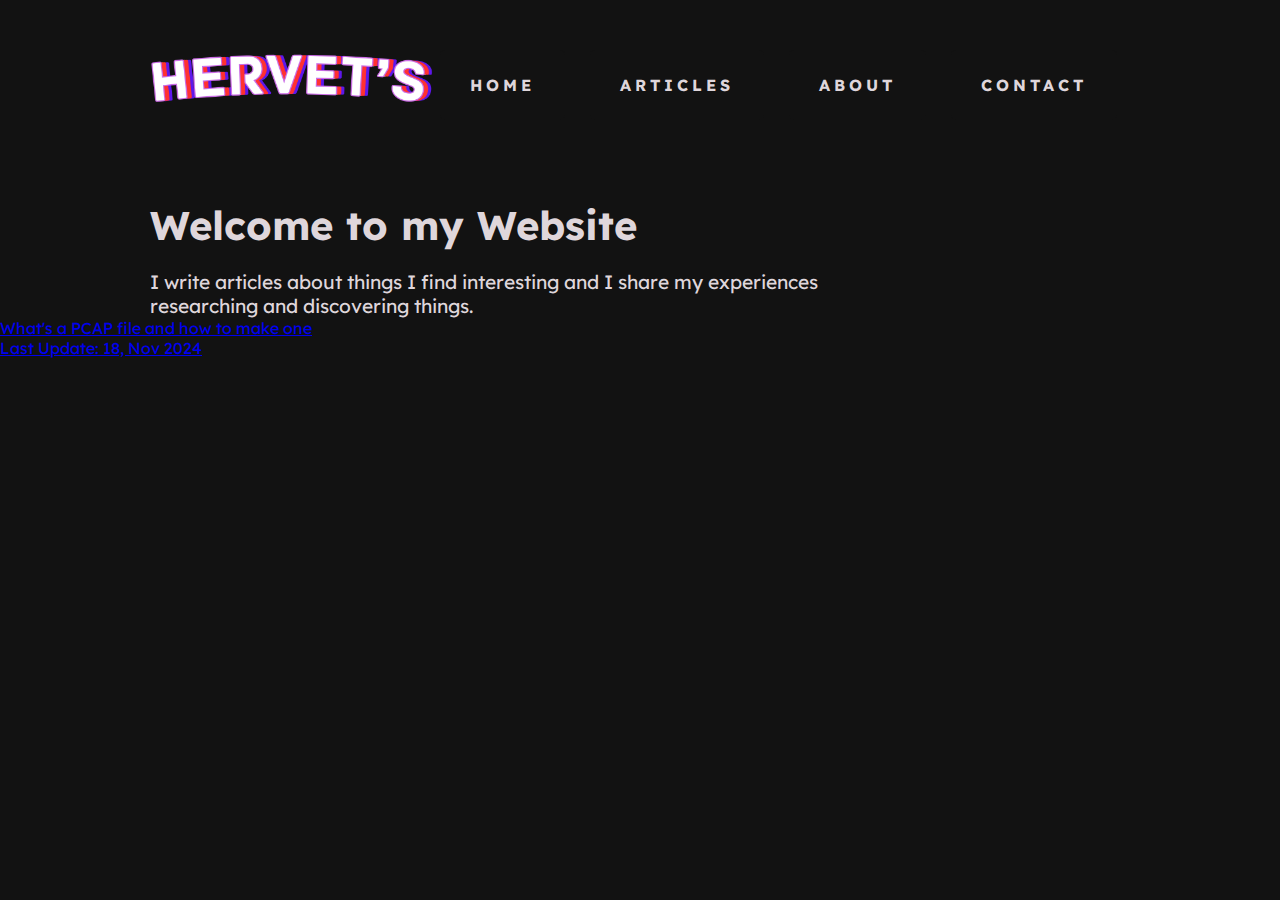
<file: index.html>
<!DOCTYPE html>
<html lang="en">
<head>
    <meta charset="UTF-8">
    <meta name="viewport" content="width=device-width, initial-scale=1.0">
    <meta http-equiv="X-UA-Compatible" content="ie=edge">
    <title>My Stylish Blog</title>
    <link rel="stylesheet" href="styles.css">
</head>
<body>
    <header>
        <img class="logo" src="logo.png" alt="logo of the website" />
        <nav>
            <ul class="navi">
                <a href="#" class="nav-link">HOME</a>
                <a href="#articles" class="nav-link">ARTICLES</a>
                <a href="#" class="nav-link">ABOUT</a>
                <a href="#" class="nav-link nav-link-last">CONTACT</a>
            </ul>
        </nav>
    </header>
    <dev class="introduction">
        <h2>Welcome to my Website</h2>
        <p>I write articles about things I find interesting and I share my experiences <br/> researching and discovering things.</p>
    </dev>
    <div id="articles" class="articles">
        <div class="ag-format-container">
            <div class="ag-courses_box">
              <div class="ag-courses_item">
                <a href="/website/article/pcap/pcap.html" class="ag-courses-item_link">
                  <div class="ag-courses-item_bg"></div>
          
                  <div class="ag-courses-item_title">
                    What's a PCAP file and how to make one
                  </div>
          
                  <div class="ag-courses-item_date-box">
                    Last Update:
                    <span class="ag-courses-item_date">
                        18, Nov 2024
                    </span>
                  </div>
                </a>
              </div>
            </div>
          </div>
    </div>
</body>
</file>
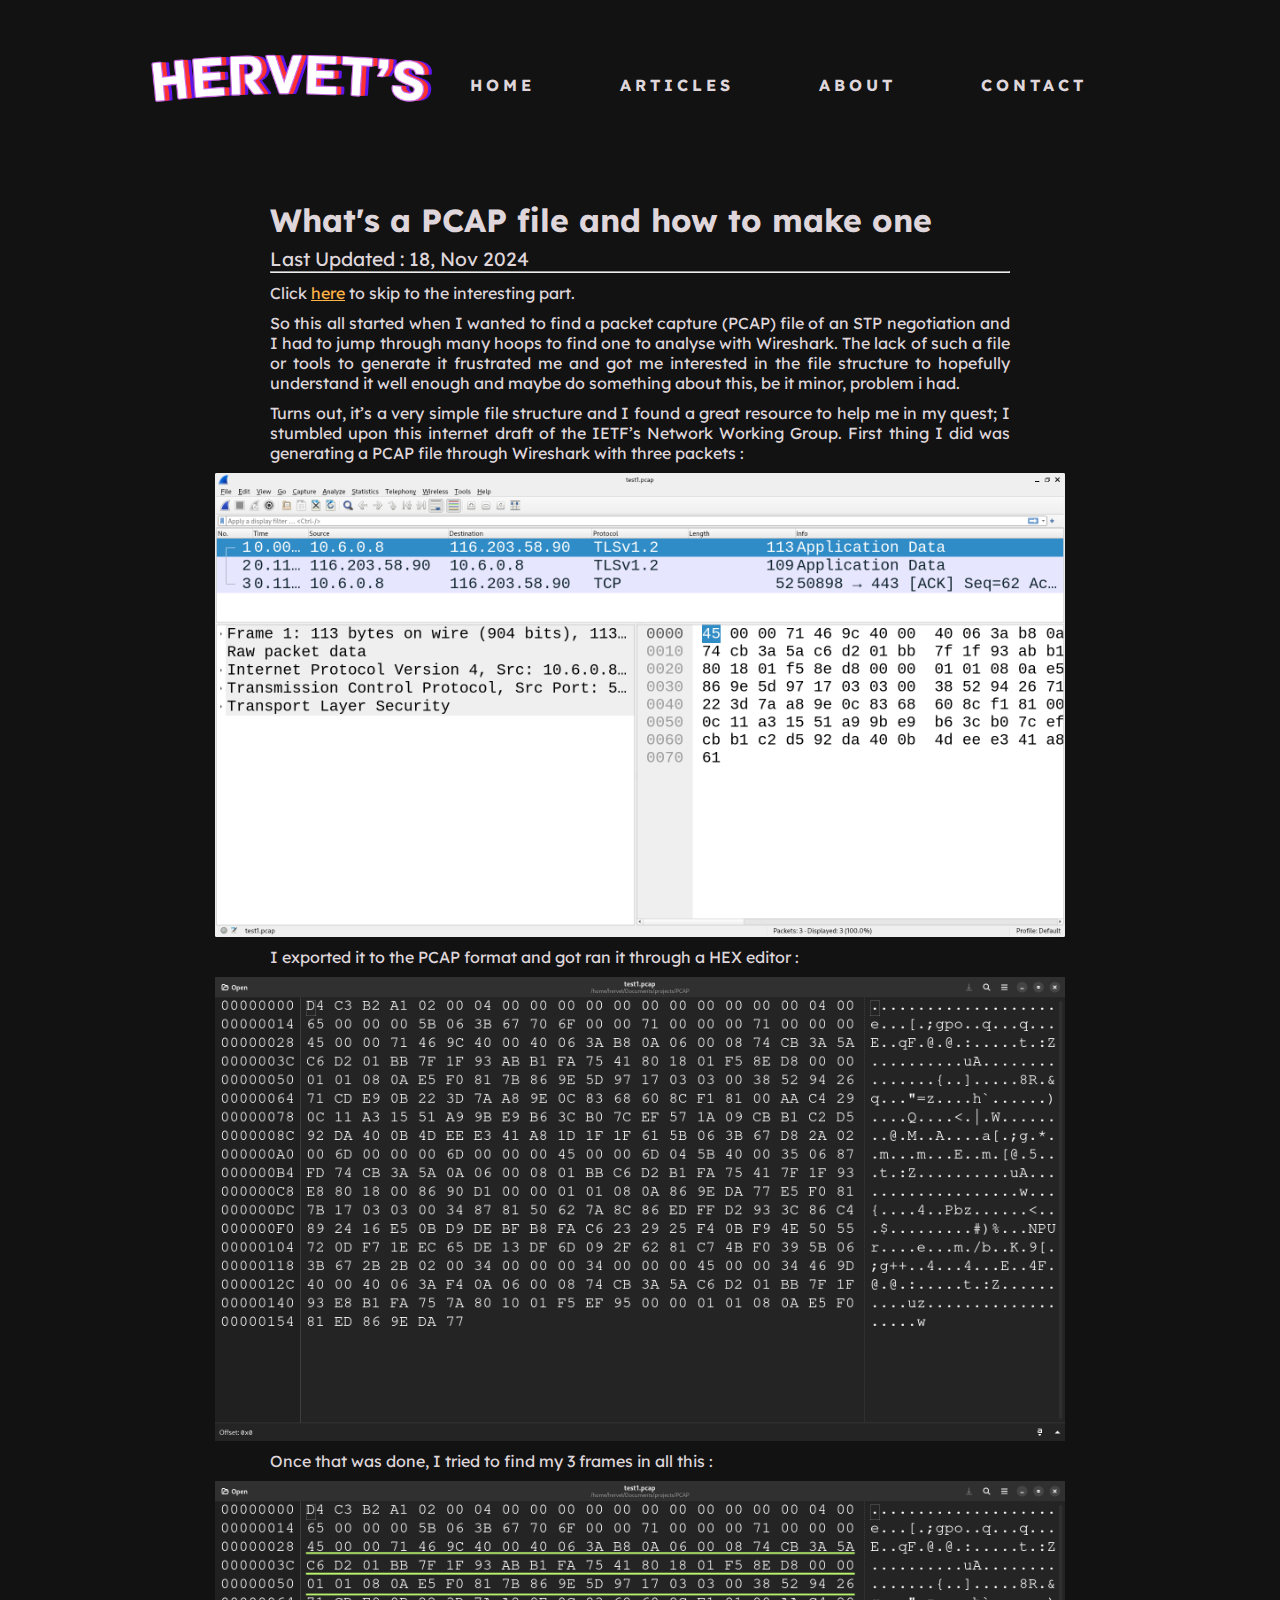
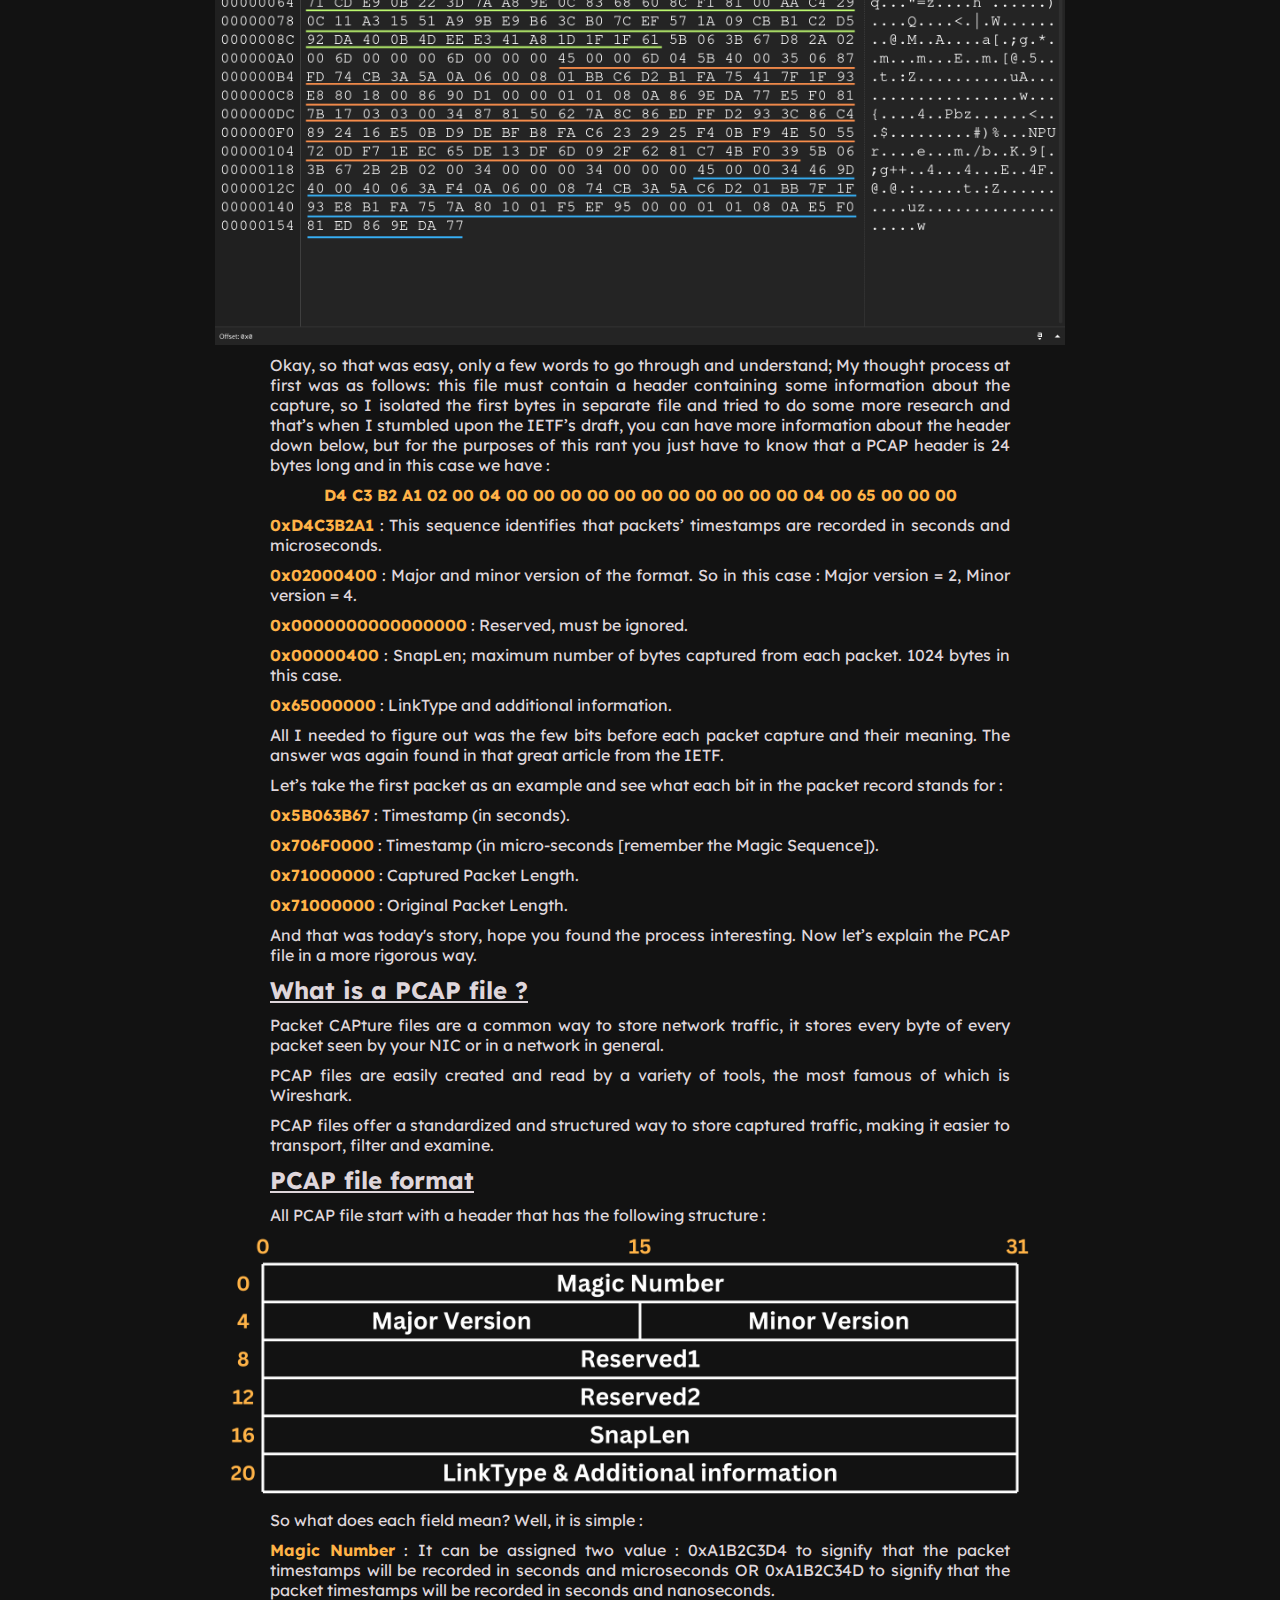
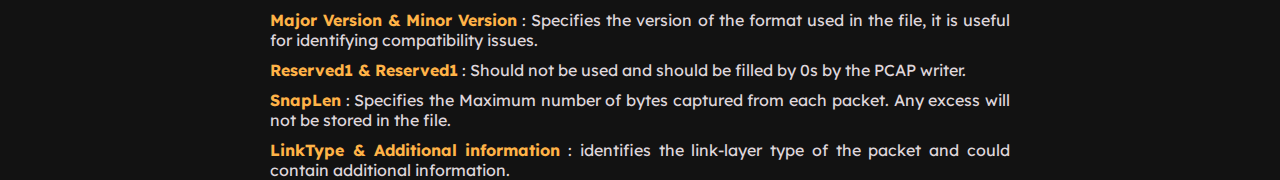
<file: article/pcap/pcap.html>
<!DOCTYPE html>
<html lang="en">

<head>
    <meta charset="UTF-8">
    <meta name="viewport" content="width=device-width, initial-scale=1.0">
    <meta http-equiv="X-UA-Compatible" content="ie=edge">
    <title>My Stylish Blog</title>
    <link rel="stylesheet" href="styles_article.css">
</head>

<body>
    <header>
        <img class="logo" src="logo.png" alt="logo of the website" />
        <nav>
            <ul class="navi">
                <a href="/website" class="nav-link">HOME</a>
                <a href="/website#articles" class="nav-link">ARTICLES</a>
                <a href="#" class="nav-link">ABOUT</a>
                <a href="#" class="nav-link nav-link-last">CONTACT</a>
            </ul>
        </nav>
    </header>
    <section class="article-main">
        <dev class="introduction">
            <h2>What's a PCAP file and how to make one</h2>
            <p>Last Updated : 18, Nov 2024</p>
            <hr>
        </dev>
        <dev class="content">
            <p class="top">Click <a href="#interest">here</a> to skip to the interesting part.</p>
            <p>
                So this all started when I wanted to find a packet capture (PCAP) file of an STP negotiation and I had
                to
                jump through many hoops to find one to analyse with Wireshark. The lack of such a file or tools to
                generate it frustrated me and got me interested in the file structure to hopefully understand it well
                enough and maybe do something about this, be it minor, problem i had.</p>
            <p>
                Turns out, it’s a very simple file structure and I found a great resource to help me in my quest; I
                stumbled upon this internet draft of the IETF’s Network Working Group.
                First thing I did was generating a PCAP file through Wireshark with three packets :
            </p>
            <img src="pic1.png" alt="picture of Wireshark" />
            <p>I exported it to the PCAP format and got ran it through a HEX editor :</p>
            <img src="pic2.png" alt="picture of GHex" />
            <p>Once that was done, I tried to find my 3 frames in all this :</p>
            <img src="Hex1.png" alt="picture of GHex" />
            <p>
                Okay, so that was easy, only a few words to go through and understand; My thought process at first was
                as
                follows: this file must contain a header containing some information about the capture, so I isolated
                the first bytes in separate file and tried to do some more research and that’s when I stumbled upon the
                IETF’s draft, you can have more information about the header down below, but for the purposes of this
                rant you just have to know that a PCAP header is 24 bytes long and in this case we have :
            </p>
            <p style="font-weight: bold; text-align: center; color: #ffb347;">
                D4 C3 B2 A1 02 00 04 00 00 00 00 00 00 00 00 00 00 00 04 00 65 00 00 00
            </p>
            <p>
                <span style="font-weight: bold; color: #ffb347;">0xD4C3B2A1</span> : This sequence identifies that
                packets’ timestamps are recorded in seconds and microseconds.
            </p>
            <p>
                <span style="font-weight: bold; color: #ffb347;">0x02000400</span> : Major and minor version of the
                format. So in this case : Major version = 2, Minor version = 4.
            </p>
            <p>
                <span style="font-weight: bold; color: #ffb347;">0x0000000000000000</span> : Reserved, must be ignored.
            </p>
            <p>
                <span style="font-weight: bold; color: #ffb347;">0x00000400</span> : SnapLen; maximum number of bytes
                captured from each packet. 1024 bytes in this case.
            </p>
            <p>
                <span style="font-weight: bold; color: #ffb347;">0x65000000</span> : LinkType and additional
                information.
            </p>
            <p>
                All I needed to figure out was the few bits before each packet capture and their meaning. The answer was
                again found in that great article from the IETF.
            </p>
            <p>
                Let’s take the first packet as an example and see what each bit in the packet record stands for :
            </p>
            <p>
                <span style="font-weight: bold; color: #ffb347;">0x5B063B67</span> : Timestamp (in seconds).
            </p>
            <p>
                <span style="font-weight: bold; color: #ffb347;">0x706F0000</span> : Timestamp (in micro-seconds
                [remember the Magic Sequence]).
            </p>
            <p>
                <span style="font-weight: bold; color: #ffb347;">0x71000000</span> : Captured Packet Length.
            </p>
            <p>
                <span style="font-weight: bold; color: #ffb347;">0x71000000</span> : Original Packet Length.
            </p>
            <p>
                And that was today's story, hope you found the process interesting. Now let’s explain the PCAP file in a
                more rigorous way.
            </p>
            <h3 id="interest">What is a PCAP file ?</h3>
            <p>
                Packet CAPture files are a common way to store network traffic, it stores every byte of every packet
                seen by your NIC or in a network in general.
            </p>
            <p>
                PCAP files are easily created and read by a variety of tools, the most famous of which is Wireshark.
            </p>
            <p>
                PCAP files offer a standardized and structured way to store captured traffic, making it easier to
                transport, filter and examine.
            </p>
            <h3>PCAP file format</h3>
            <p>
                All PCAP file start with a header that has the following structure :
            </p>
            <img src="header.png" alt="header of a PCAP file" />
            <p>
                So what does each field mean? Well, it is simple :
            </p>
            <p>
                <span style="font-weight: bold; color: #ffb347;">Magic Number</span> : It can be assigned two value :
                0xA1B2C3D4 to signify that the packet timestamps will be recorded in seconds and microseconds OR
                0xA1B2C34D to signify that the packet timestamps will be recorded in seconds and nanoseconds.
            </p>
            <p>
                <span style="font-weight: bold; color: #ffb347;">Major Version & Minor Version</span> : Specifies the
                version of the format used in the file, it is useful for identifying compatibility issues.
            </p>
            <p>
                <span style="font-weight: bold; color: #ffb347;">Reserved1 & Reserved1</span> : Should not be used and
                should be filled by 0s by the PCAP writer.
            </p>
            <p>
                <span style="font-weight: bold; color: #ffb347;">SnapLen</span> : Specifies the Maximum number of bytes
                captured from each packet. Any excess will not be stored in the file.
            </p>
            <p>
                <span style="font-weight: bold; color: #ffb347;">LinkType & Additional information</span> : identifies
                the link-layer type of the packet and could contain additional information.
            </p>
        </dev>
    </section>
</body>
</file>
<file: styles.css>
@import url('https://fonts.googleapis.com/css2?family=Lexend:wght@100..900&display=swap');

* {
    margin: 0;
    padding: 0;
    box-sizing: border-box;
}

body {
    background-color: #121212;
    font-family: "Lexend", sans-serif;
    font-optical-sizing: auto;
    color: #dfd6db;
    font-weight: 400;
    font-style: normal;
  
}

header {
    display: flex;
    justify-content: space-between;
    align-items: center;
    width: 100%;
    color: #dfd6db;
    
}

.logo {
    height: 60px;
    width: auto;
    margin-top: 40px;
    margin-left: 140px;
}

.navi {
    text-decoration: none;
    display: flex;
    margin-right: 140px;
    margin-top: 50px;
}

.navi a {
    margin-right: 25px;
    list-style-type: none;
    font-size: 1em;
    text-decoration: none;
    padding: 25px 30px;
    background-color: #121212;
    color: #dfd6db;
    font-weight: bold;
    border: none;
    border-radius: 5px;
    letter-spacing: 4px;
    overflow: hidden;
    transition: 0.5s;
    cursor: pointer;
}

.navi a:hover {
    background: #dfd6db;
    color: #050801;
    box-shadow: 0 0 5px #dfd6db,
                0 0 10px #dfd6db,
                0 0 20px #dfd6db,
                0 0 70px #dfd6db;
     -webkit-box-reflect:below 1px linear-gradient(transparent, #121212);
}


.introduction * {
    padding-left: 150px;
}

.introduction h2 {
    margin-top: 80px;
    font-size: 2.5em;
} 

.introduction p {
    margin-top: 20px;
    font-size: 1.2em;
}
</file>
<file: article/pcap/styles_article.css>
@import url('https://fonts.googleapis.com/css2?family=Lexend:wght@100..900&display=swap');

* {
    margin: 0;
    padding: 0;
    box-sizing: border-box;
}

body {
    background-color: #121212;
    font-family: "Lexend", sans-serif;
    font-optical-sizing: auto;
    color: #dfd6db;
    font-weight: 400;
    font-style: normal;
  
}

header {
    display: flex;
    justify-content: space-between;
    align-items: center;
    width: 100%;
    color: #dfd6db;
    
}

.logo {
    height: 60px;
    width: auto;
    margin-top: 40px;
    margin-left: 140px;
}

.navi {
    text-decoration: none;
    display: flex;
    margin-right: 140px;
    margin-top: 50px;
}

.navi a {
    margin-right: 25px;
    list-style-type: none;
    font-size: 1em;
    text-decoration: none;
    padding: 25px 30px;
    background-color: #121212;
    color: #dfd6db;
    font-weight: bold;
    border: none;
    border-radius: 5px;
    letter-spacing: 4px;
    overflow: hidden;
    transition: 0.5s;
    cursor: pointer;
}

.navi a:hover {
    background: #dfd6db;
    color: #050801;
    box-shadow: 0 0 5px #dfd6db,
                0 0 10px #dfd6db,
                0 0 20px #dfd6db,
                0 0 70px #dfd6db;
     -webkit-box-reflect:below 1px linear-gradient(transparent, #121212);
}

.article-main {
    margin-right: 120px;
    margin-left: 120px;
}

.introduction * {
    padding-left: 150px;
}

.introduction h2 {
    margin-top: 80px;
    font-size: 2em;
} 

.introduction p {
    margin-top: 7px;
    font-size: 1.2em;
}

.introduction hr {
    margin-right: 150px;
    margin-left: 150px;
}

.top {
    margin-top: 20px;
}

.content * {
    margin-right: 150px;
    margin-left: 150px;
    text-align: justify;
    margin-top: 10px;
}

.content p a {
    padding: 0;
    margin: 0;
    color: #ffb347;
}

.content p span {
    padding: 0;
    margin: 0;
}

.content img {
    width: 850px;
    height: auto;
    display: block;
    margin-left: auto;
    margin-right: auto;
}

.content h3 {
    font-size: 1.5em;
    text-decoration: underline;
}
</file>
